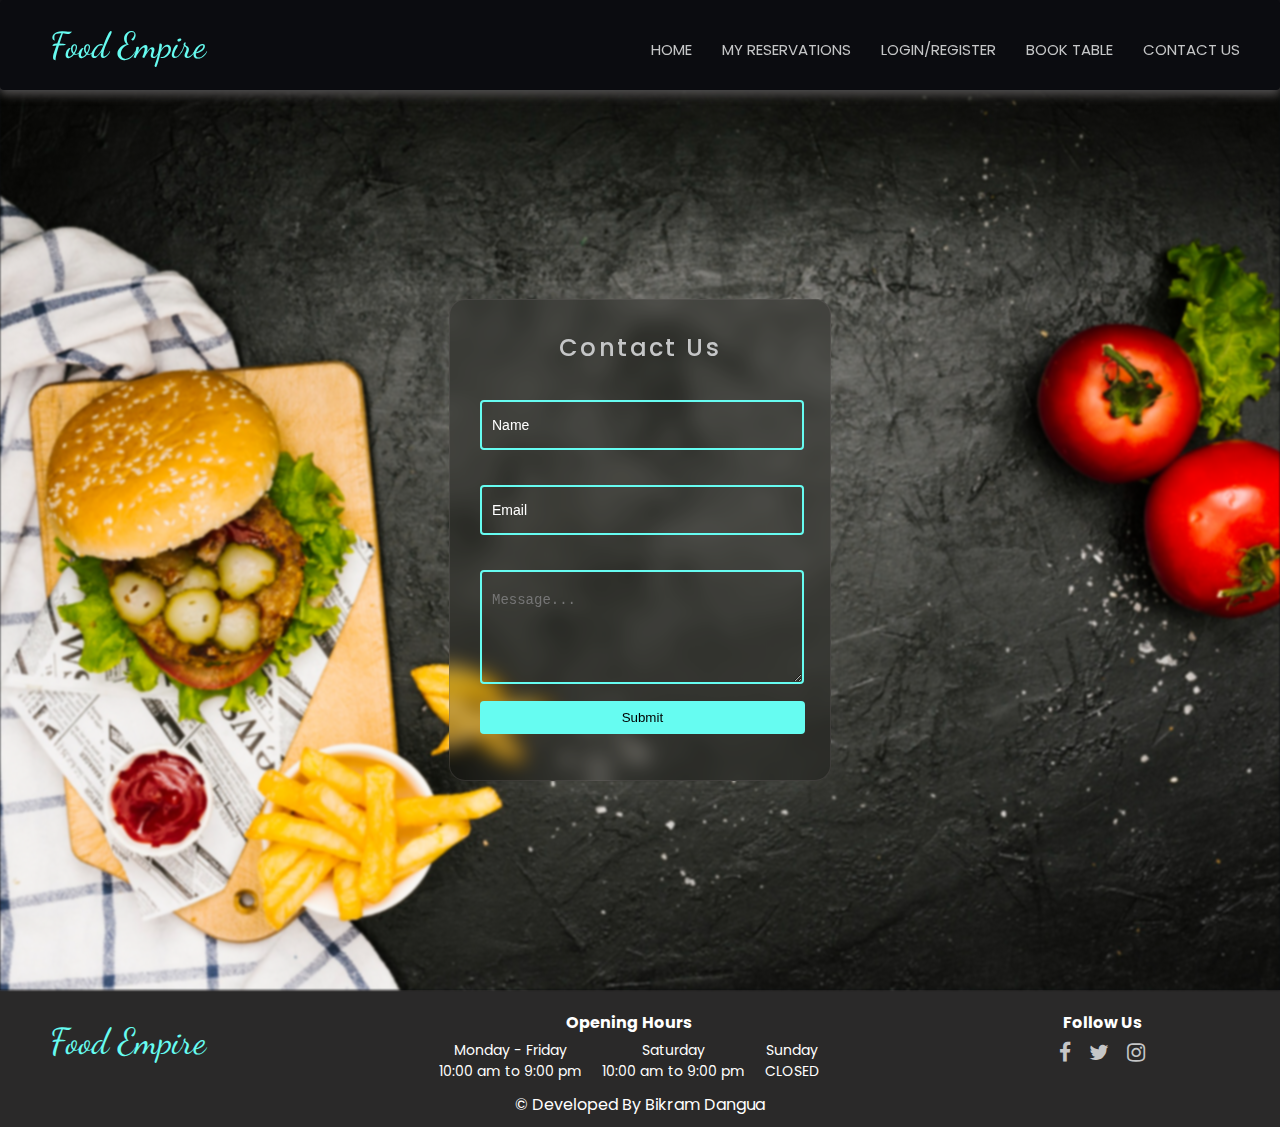
<file: contact.html>
<!DOCTYPE html>
<html lang="en">
<head>
    <meta charset="UTF-8">
    <meta name="viewport" content="width=device-width, initial-scale=1.0">
    <meta http-equiv='cache-control' content='no-cache'> 
    <meta http-equiv='expires' content='0'> 
    <meta http-equiv='pragma' content='no-cache'>
    <title>Contact Us</title>
    <link rel="stylesheet" href="style.css">
    <link rel="stylesheet" href="https://cdnjs.cloudflare.com/ajax/libs/font-awesome/4.7.0/css/font-awesome.min.css">
    <link rel="icon" type="image/x-icon" href="./images/favicon-32x32.png">
</head>
<body>
    <header class="top-area">
        <nav>
            <div class="navigation">
                <div class="img_container">
                    <a href=""><span>Food Empire</span></a>
                </div>
                <div id="navbar-menu">
                    <ul class="navbar">
                        <li class="nav-item "><a href="index.html">Home</a></li>
                        <li class="nav-item "><a href="./reservation.html">My Reservations</a></li>
                        <li class="nav-item" id="signin" ><a href="./login.html">Login/Register</a></li>
                        <li class="nav-item" id="signin" ><a href="./book.html">Book Table</a></li>
                        <li class="nav-item "><a href="./contact.html">Contact Us</a></li>
                    </ul>
                </div>
                <div class="nav-row">
                    <input type="checkbox" id="hamburger">
                    <label for="hamburger" class="hamburger" onclick="toggle()">
                        <span class="ham"></span>
                        <span class="ham"></span>
                        <span class="ham"></span>
                    </label>
                </div>
            </div>
        </nav>
    </header>
    <div class="contact_wrapper">
        <div class="contact_box box">
            <form action="">
                <h2>Contact Us</h2>
                <div class="inputBox">
                    <input type="text" required="required" placeholder="Name">
                </div>
                <div class="inputBox">
                    <input type="email" required="required" placeholder="Email">
                </div>
                <div class="inputBox">
                    <textarea name="" id="contact_msg" cols="25" rows="5" placeholder="Message..."></textarea>
                </div>
                <input type="submit" value="Submit">
            </form>
        </div>
    </div>
    <footer>
        <div class="footer_content">
            <div class="img_container">
                <a href=""><span>Food Empire</span></a>
            </div>
            <div class="hours">
                <h4>Opening Hours</h4>
                <div class="duration">
                    <div class="days">
                        Monday - Friday
                        <p>10:00 am to 9:00 pm</p>
                    </div>
                    <div class="days">
                        Saturday
                        <p>10:00 am to 9:00 pm</p>
                    </div>
                    <div class="days">
                        Sunday
                        <p>CLOSED</p>
                    </div>
                </div>
            </div>
            <div class="social">
                <h4>Follow Us</h4>
                <a href="#" class="fa fa-facebook fa-lg"></a>
                <a href="#" class="fa fa-twitter fa-lg"></a>
                <a href="#" class="fa fa-instagram fa-lg"></a>
            </div>
        </div>
        <div class="cright">&copy; Developed By Bikram Dangua</div>
    </footer>
    <script src="./scripts/index.js"></script>
</body>
</html>
</file>
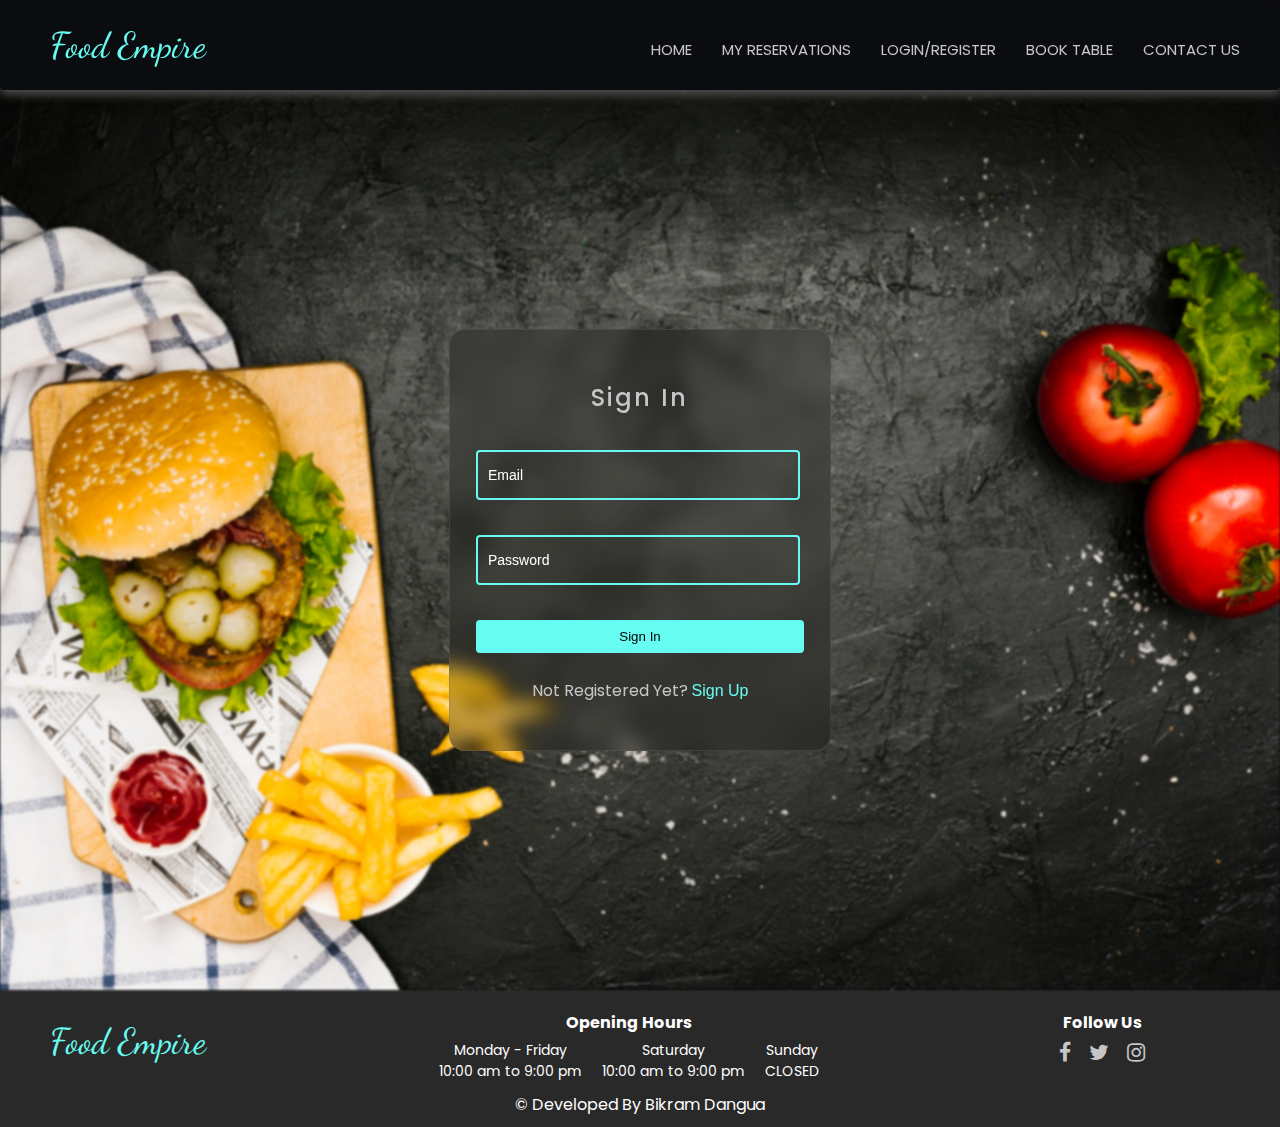
<file: login.html>
<!DOCTYPE html>
<html lang="en">
<head>
    <meta charset="UTF-8">
    <meta name="viewport" content="width=device-width, initial-scale=1.0">
    <meta http-equiv='cache-control' content='no-cache'> 
    <meta http-equiv='expires' content='0'> 
    <meta http-equiv='pragma' content='no-cache'>
    <title>Login</title>
    <link rel="stylesheet" href="style.css">
    <link rel="stylesheet" href="https://cdnjs.cloudflare.com/ajax/libs/font-awesome/4.7.0/css/font-awesome.min.css">
    <link rel="icon" type="image/x-icon" href="./images/favicon-32x32.png">
</head>
<body>
    <header class="login-top-area">
        <nav>
            <div class="navigation">
                <div class="img_container">
                    <a href=""><span>Food Empire</span></a>
                </div>
                <div id="navbar-menu">
                    <ul class="navbar">
                        <li class="nav-item "><a href="index.html">Home</a></li>
                        <li class="nav-item "><a href="./reservation.html">My Reservations</a></li>
                        <li class="nav-item" id="signin" ><a href="./login.html">Login/Register</a></li>
                        <li class="nav-item" id="signin" ><a href="./book.html">Book Table</a></li>
                        <li class="nav-item "><a href="./contact.html">Contact Us</a></li>
                    </ul>
                </div>
                <div class="nav-row">
                    <input type="checkbox" id="hamburger">
                    <label for="hamburger" class="hamburger" onclick="toggle()">
                        <span class="ham"></span>
                        <span class="ham"></span>
                        <span class="ham"></span>
                    </label>
                </div>
            </div>
        </nav>
    </header>
    <div class="login_wrapper">
        <!-- Hamburger Menu -->
        <div class="login_box box">
            <form action="">
                <h2>Sign In</h2>
                <div class="inputBox">
                    <input type="email" required="required" class="inputs" placeholder="Email">
                </div>
                <div class="inputBox">
                    <input type="password" required="required" class="inputs" placeholder="Password">
                </div>
                <input type="submit"  class="submitbtn" value="Sign In">
                <div class="signup">
                    Not Registered Yet? <a href="./register.html">Sign Up</a>
                </div>
            </form>
        </div>
    </div>

    <footer>
        <div class="footer_content">
            <div class="img_container">
                <a href=""><span>Food Empire</span></a>
            </div>
            <div class="hours">
                <h4>Opening Hours</h4>
                <div class="duration">
                    <div class="days">
                        Monday - Friday
                        <p>10:00 am to 9:00 pm</p>
                    </div>
                    <div class="days">
                        Saturday
                        <p>10:00 am to 9:00 pm</p>
                    </div>
                    <div class="days">
                        Sunday
                        <p>CLOSED</p>
                    </div>
                </div>
            </div>
            <div class="social">
                <h4>Follow Us</h4>
                <a href="#" class="fa fa-facebook fa-lg"></a>
                <a href="#" class="fa fa-twitter fa-lg"></a>
                <a href="#" class="fa fa-instagram fa-lg"></a>
            </div>
        </div>
        <div class="cright">&copy; Developed By Bikram Dangua</div>
    </footer>
    <script src="./scripts/index.js"></script>
    <script src="./scripts/login.js"></script>
</body>
</html>
</file>
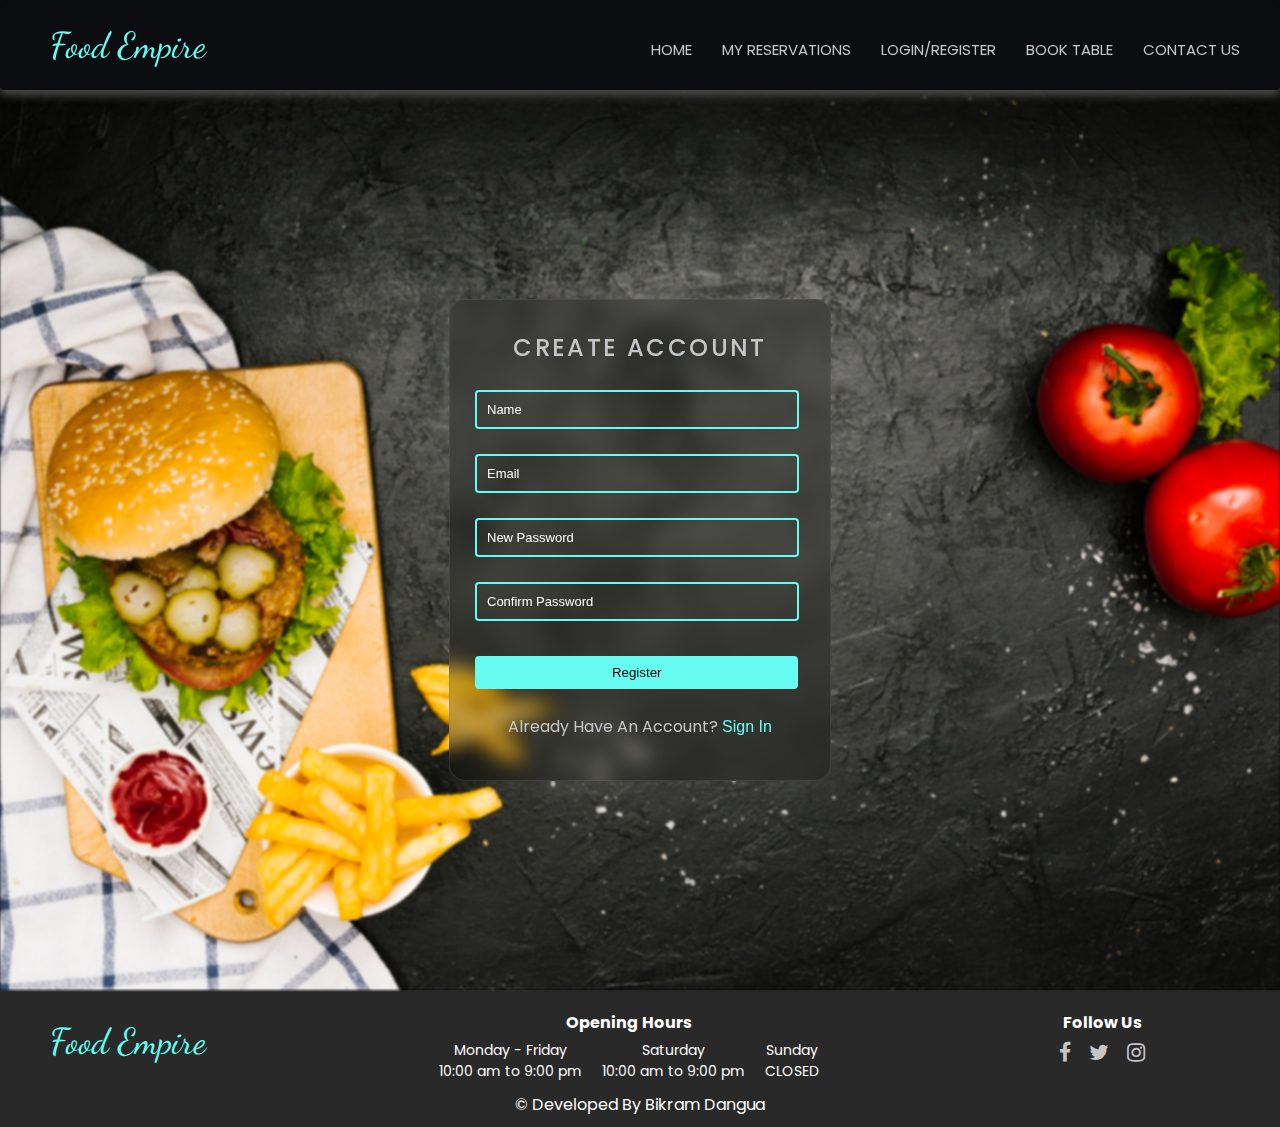
<file: register.html>
<!DOCTYPE html>
<html lang="en">
<head>
    <meta charset="UTF-8">
    <meta name="viewport" content="width=device-width, initial-scale=1.0">
    <meta http-equiv='cache-control' content='no-cache'> 
    <meta http-equiv='expires' content='0'> 
    <meta http-equiv='pragma' content='no-cache'>
    <title>Register</title>
    <link rel="stylesheet" href="style.css">
    <link rel="stylesheet" href="https://cdnjs.cloudflare.com/ajax/libs/font-awesome/4.7.0/css/font-awesome.min.css">
    <link rel="icon" type="image/x-icon" href="./images/favicon-32x32.png">
</head>
<body>
    <header class="top-area">
        <nav>
            <div class="navigation">
                <div class="img_container">
                    <a href=""><span>Food Empire</span></a>
                </div>
                <div id="navbar-menu">
                    <ul class="navbar">
                        <li class="nav-item "><a href="index.html">Home</a></li>
                        <li class="nav-item "><a href="./reservation.html">My Reservations</a></li>
                        <li class="nav-item" id="signin" ><a href="./login.html">Login/Register</a></li>
                        <li class="nav-item" id="signin" ><a href="./book.html">Book Table</a></li>
                        <li class="nav-item "><a href="./contact.html">Contact Us</a></li>
                    </ul>
                </div>
                <div class="nav-row">
                    <input type="checkbox" id="hamburger">
                    <label for="hamburger" class="hamburger" onclick="toggle()">
                        <span class="ham"></span>
                        <span class="ham"></span>
                        <span class="ham"></span>
                    </label>
                </div>
            </div>
        </nav>
    </header>
    <div class="register_wrapper">
        <div class="register_box box">
            <form action="">
                <h2>CREATE ACCOUNT</h2>
                <div class="inputBox">
                    <input type="text" required="required"  class="regdInputs" placeholder="Name">
                </div>
                <div class="inputBox">
                    <input type="email" required="required" class="regdInputs" placeholder="Email">
                </div>
                <div class="inputBox">
                    <input type="password" required="required"  class="regdInputs"placeholder="New Password">
                </div>
                <div class="inputBox">
                    <input type="password" required="required"  class="regdInputs"placeholder="Confirm Password">
                </div>
                
                <input type="submit" class="submitbtn2" id="submitbtn2" value="Register">
                <div class="signup">
                    Already Have An Account? <a href="./login.html">Sign In</a>
                </div>
            </form>
        </div>
    </div>
    <footer>
        <div class="footer_content">
            <div class="img_container">
                <a href=""><span>Food Empire</span></a>
            </div>
            <div class="hours">
                <h4>Opening Hours</h4>
                <div class="duration">
                    <div class="days">
                        Monday - Friday
                        <p>10:00 am to 9:00 pm</p>
                    </div>
                    <div class="days">
                        Saturday
                        <p>10:00 am to 9:00 pm</p>
                    </div>
                    <div class="days">
                        Sunday
                        <p>CLOSED</p>
                    </div>
                </div>
            </div>
            <div class="social">
                <h4>Follow Us</h4>
                <a href="#" class="fa fa-facebook fa-lg"></a>
                <a href="#" class="fa fa-twitter fa-lg"></a>
                <a href="#" class="fa fa-instagram fa-lg"></a>
            </div>
        </div>
        <div class="cright">&copy; Developed By Bikram Dangua</div>
    </footer>
    <script src="./scripts/index.js"></script>
    <script src="./scripts/register.js"></script>
</body>
</html>
</file>
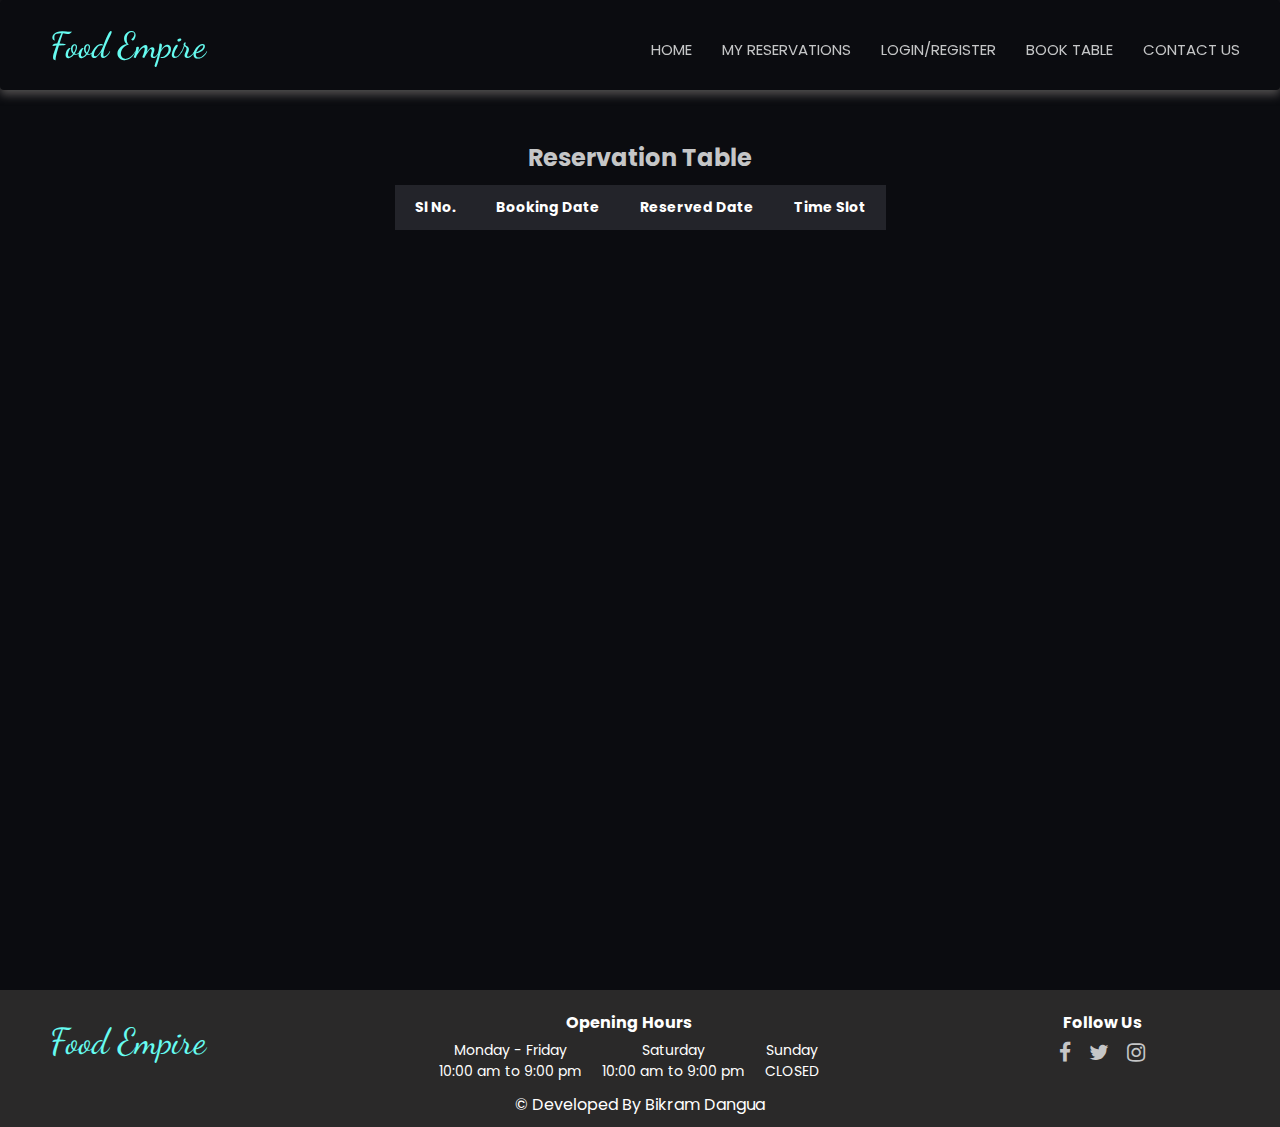
<file: reservation.html>
<!DOCTYPE html>
<html lang="en">
<head>
    <meta charset="UTF-8">
    <meta name="viewport" content="width=device-width, initial-scale=1.0">
    <meta http-equiv='cache-control' content='no-cache'> 
    <meta http-equiv='expires' content='0'> 
    <meta http-equiv='pragma' content='no-cache'>
    <title>My Reservations</title>
    <link rel="stylesheet" href="style.css">
    <link rel="stylesheet" href="https://cdnjs.cloudflare.com/ajax/libs/font-awesome/4.7.0/css/font-awesome.min.css">
    <link rel="icon" type="image/x-icon" href="./images/favicon-32x32.png">
</head>
<body>
    <header class="top-area">
        <nav>
            <div class="navigation">
                <div class="img_container">
                    <a href=""><span>Food Empire</span></a>
                </div>
                <div id="navbar-menu">
                    <ul class="navbar">
                        <li class="nav-item"><a href="index.html">Home</a></li>
                        <li class="nav-item"><a href="./reservation.html">My Reservations</a></li>
                        <li class="nav-item" id="signin" ><a href="./login.html">Login/Register</a></li>
                        <li class="nav-item" id="signin" ><a href="./book.html">Book Table</a></li>
                        <li class="nav-item"><a href="./contact.html">Contact Us</a></li>
                    </ul>
                </div>
                <div class="nav-row">
                    <input type="checkbox" id="hamburger">
                    <label for="hamburger" class="hamburger" onclick="toggle()">
                        <span class="ham"></span>
                        <span class="ham"></span>
                        <span class="ham"></span>
                    </label>
                </div>
            </div>
        </nav>
    </header>
    <div class="reserve_wrapper">
        <div class="table">
            <table>
                <caption>Reservation Table</caption>
                <thead>
                    <tr>
                        <th>Sl No.</th>
                        <th>Booking Date</th>
                        <th>Reserved Date</th>
                        <th>Time Slot</th>
                    </tr>
                </thead>
                <tbody class="tbody">
                    <!-- <tr>
                        <td>1</td>
                        <td>03-10-23</td>
                        <td>05-10-23</td>
                        <td>11:00am - 01:00pm</td>
                    </tr>
                    <tr>
                        <td>1</td>
                        <td>03-10-23</td>
                        <td>05-10-23</td>
                        <td>11:00am - 01:00pm</td>
                    </tr>
                    <tr>
                        <td>1</td>
                        <td>03-10-23</td>
                        <td>05-10-23</td>
                        <td>11:00am - 01:00pm</td>
                    </tr>
                    <tr>
                        <td>1</td>
                        <td>03-10-23</td>
                        <td>05-10-23</td>
                        <td>11:00am - 01:00pm</td>
                    </tr> -->
                </tbody>
            </table>
        </div>
    </div>
    <footer>
        <div class="footer_content">
            <div class="img_container">
                <a href=""><span>Food Empire</span></a>
            </div>
            <div class="hours">
                <h4>Opening Hours</h4>
                <div class="duration">
                    <div class="days">
                        Monday - Friday
                        <p>10:00 am to 9:00 pm</p>
                    </div>
                    <div class="days">
                        Saturday
                        <p>10:00 am to 9:00 pm</p>
                    </div>
                    <div class="days">
                        Sunday
                        <p>CLOSED</p>
                    </div>
                </div>
            </div>
            <div class="social">
                <h4>Follow Us</h4>
                <a href="#" class="fa fa-facebook fa-lg"></a>
                <a href="#" class="fa fa-twitter fa-lg"></a>
                <a href="#" class="fa fa-instagram fa-lg"></a>
            </div>
        </div>
        <div class="cright">&copy; Developed By Bikram Dangua</div>
    </footer>
    <script src="./scripts/index.js"></script>
    <script src="./scripts/myres.js"></script>
</body>
</html>
</file>
<file: style.css>
@import url('https://fonts.googleapis.com/css2?family=Poppins&display=swap');
@import url('https://fonts.googleapis.com/css2?family=Dancing+Script&display=swap');
/* primary-#1f2833,fonts-#c5c6c7,secondary-#66fcf1,#45a29e */
*{
    margin: 0;
    padding: 0;
}
body{
    font-family: "Poppins",sans-serif;
    background-color: #0b0c10;
    color: #c5c6c7;
    /* caret-color: #fff; */
}
/* ScrollBar */
html::-webkit-scrollbar {
    width: 5px;
}

html::-webkit-scrollbar-track {
    background: rgb(179, 177, 177);
    border-radius: 10px;
}

html::-webkit-scrollbar-thumb {
    background: #66fcf1;
    border-radius: 10px;
}

html::-webkit-scrollbar-thumb:active {
    background: rgb(68, 68, 68);
    border-radius: 10px;
}
.top-area{
    position: relative;
}
.navigation{
    display: flex;
    position: fixed;
    height: 90px;
    justify-content: space-between;
    align-items: center;
    width: 100%;
    top: 0;
    border-radius: 4px;
    box-shadow: 0px 5px 10px rgb(80, 78, 78);
    background-color: #0b0c10;
    z-index: 10;
}
.img_container{
    margin-left: 50px;
    font-family: 'Dancing Script', cursive;
}
.img_container a{
    text-decoration: none;
    color: #66fcf1;
    font-size: 36px;
}

#navbar-menu{
    height: 25px;
    margin: 8px 25px 0px
}
.navbar{
    display: flex;
}
.navbar li{
    list-style-type: none;
}
.navbar li a{
    padding: 0 15px;
    font-size: 15px;
    text-transform: uppercase;
    transition: 0.3s linear;
    text-decoration: none;
    color: #c5c6c7;
}
.navbar li a:hover{
    color: #66fcf1;
}

/* Hamburger Menu */
.nav-row{
    display: none;
}

.land{
    position: relative;
    height: 100vh;
    display: flex;
    flex-direction: column;
    justify-content: center;
    align-items: center;
}
.land::before{
    content: ' ';
    position: absolute;
    height: 100%;
    width: 100%;
    background: url(./images/bg-1.jpg) no-repeat;
    background-size: cover;
    z-index: -1;
    filter: blur(2px);
}
.land::after{
    content: ' ';
    position: absolute;
    height: 100%;
    width: 100%;
    background: #0b0c10;
    background-size: cover;
    z-index: -1;
    opacity: 0.5;
}
.content{
    display: flex;
    flex-direction: column;
    align-self: flex-end;
    margin: 80px 75px 0 0;
    row-gap: 20px;
    width: 540px;
    color: #fff;
}
.off{
    width: 205px;
    height: 38px;
    /* border:2px solid #66fcf1; */
    border-radius: 5px;
    text-align: center;
    padding-top: 10px;
    color: white;
    font-size: 18px;
    background-color: #165854;
}
.content .content-body h2{
    font-size: 74px;
    line-height: 1.2;
}
.content .content-body p{
    font-size: 18px;
    margin-top: 10px;
    line-height: 1.7;
}
.content a{
    width: 145px;
    padding: 5px 10px;
    border:2px solid #66fcf1;
    border-radius: 5px;
    background: linear-gradient(to right, #66fcf1 50%, transparent 50%);
    background-size: 200% 100%;
    background-position: right bottom;
    transition: all .5s ease-out;
    color: #c5c6c7;
    text-decoration: none;
    text-align: center;
    font-size: 18px;
}
.content a:hover{
    background-position: left bottom;
    color: #0b0c10;
    cursor: pointer;
}
.features{
    display: flex;
    gap: 20px;
    justify-content: center;
    margin: 10px auto 50px;
}
.feature{
    padding: 20px;
    display: flex;
    gap: 20px;
    transition: all 0.5s;
}
.feature:hover{
    transform: scale(1.0125);
    box-shadow: 2px 2px 2px rgb(141, 131, 131);
    border-radius: 3px;
}
.line{
    border: 1px solid #ccc;
    margin: 20px 0;
}


/* Swiper */
.menu-container{
    margin-top: 50px;
    padding: 50px 0 80px;
}
.menu-container h1{
    text-align: center;
    text-transform: uppercase;
    font-size: 36px;
    letter-spacing: 2px;
    margin-bottom: 30px;
}
.menu-container h2{
    font-weight: 700;
    color: #0b0c10;
}
.menu-container h4{
    font-weight: 600;
    color: #2a2929;
}
.slide-container{
    max-width: 1120px;
    width: 95%;
    padding: 80px 0;
  }
  .slide-content{
    margin: 0 40px;
    overflow: hidden;
    border-radius: 25px;
  }
  .card{
    border-radius: 25px;
    background-color: #c5c6c7;
  }
  .image-content,
  .card-content{
    display: flex;
    flex-direction: column;
    align-items: center;
    padding: 30px 14px;
  }
  .image-content{
    position: relative;
    row-gap: 5px;
    padding: 25px 0;
  }
  .overlay{
    position: absolute;
    left: 0;
    top: 0;
    height: 100%;
    width: 100%;
    background-color: #0a3532;
    border-radius: 25px 25px 0 25px;
  }
  .overlay::before,
  .overlay::after{
    content: '';
    position: absolute;
    right: 0;
    bottom: -40px;
    height: 40px;
    width: 40px;
    background-color: #0a3532;
  }
  .overlay::after{
    border-radius: 0 25px 0 0;
    background-color: #c5c6c7;
  }
  .card-image{
    position: relative;
    height: 150px;
    width: 200px;
    border-radius: 20px;
    background: #c5c6c7;
    padding: 3px;
  }
  .card-image .card-img{
    height: 100%;
    width: 100%;
    object-fit: cover;
    border-radius: 20px;
    filter: blur(0.5px);
    /* border: 3px solid #7800FF; */
  }
  .pro-name{
    font-size: 18px;
    font-weight: 500;
    color: #333;
  }
  .description{
    font-size: 14px;
    color: #707070;
    text-align: center;
  }
  .button{
    border: none;
    font-size: 16px;
    color: #FFF;
    padding: 8px 16px;
    background-color: #22706b;
    border-radius: 6px;
    margin: 14px;
    cursor: pointer;
    transition: all 0.3s ease;
  }
  .button:hover{
    background: #2f928b;
  }
  .button a{
    text-decoration: none;
    color: #fff;
  }
  .swiper-navBtn{
    color: #66fcf1;
    transition: color 0.3s ease;
  }
  .swiper-navBtn:hover{
    color: #2f928b;
  }
  .swiper-navBtn::before,
  .swiper-navBtn::after{
    font-size: 35px;
  }
  .swiper-button-next{
    right: 0;
  }
  .swiper-button-prev{
    left: 0;
  }
  .swiper-pagination-bullet{
    background-color: #66fcf1;
    opacity: 1;
  }
  .swiper-pagination-bullet-active{
    background-color: #0b0c10;
  }



footer {
    background-color: #2a2929;
    color: #fff;
    text-align: center;
    padding-bottom: 10px;
}
.footer_content{
    display: flex;
    justify-content: space-between;
    width: 90%;
    padding: 20px 0 10px;
}
.footer_content .img_container{
    padding-top: 10px;
}
.duration{
    display: flex;
    gap: 20px;
    font-size: 14px;
    margin-top: 5px;
}
.fa{
    text-decoration: none;
    color: #c5c6c7;
    margin: 10px 7px;
}

/* Contact CSS */
.contact_wrapper{
    display: flex;
    justify-content: center;
    align-items: center;
    height: 100vh;
    margin-top: 90px;
    position: relative;
}
.contact_wrapper::before{
    content: '';
    height: 100%;
    width: 100%;
    position: absolute;
    background: url(./images/bg-2.jpg) no-repeat;
    background-size: cover;
    filter: blur(1px);
}
.box{
    /* padding: 15px 0; */
    height: 480px;
    width: 380px;
    background: rgba(0, 0, 0, 0.2);
	border-radius: 16px;
	box-shadow: 0 4px 30px rgba(255, 255, 255, 0.058);
	backdrop-filter: blur(10px);
	-webkit-backdrop-filter: blur(10px);
	border: 1px solid rgba(108, 103, 103, 0.3);
    overflow: hidden;
}
.box form{
    /* background: #222; */
    padding: 30px;
    border-radius: 8px;
    z-index: 2;
    display: flex;
    flex-direction: column;
}
.box form h2{ 
    font-weight: 500;
    text-align: center;
    letter-spacing: 0.1em;
    /* margin-bottom: 10px; */
}
.box form .inputBox{
    width: 300px;
    margin-top: 35px;
}
.box form .inputBox input{
    width: 100%;
    padding: 15px 10px;
    background: transparent;
    border:2px solid #66fcf1;
    border-radius: 4px;
    outline: none;
    color: #fff;
    font-size: 14px;
}
.box form .inputBox input::placeholder{
    color: #fff;
}
.box form .iBox input::placeholder{
    color: #fff;
}
#contact_msg{
    width: 300px;
    border: 2px solid #66fcf1;
    border-radius: 4px;
    padding: 20px 10px 10px;
    background: transparent;
    color: #c5c6c7;
    outline: none;
    font-size: 14px;
}
.box form input[type="submit"]{
    border: none;
    outline: none;
    padding: 9px 25px;
    background: #66fcf1;
    cursor: pointer;
    width: 101.5%;
    border-radius: 4px;
    margin-top: 10px;
}

/* Login CSS */
.login_wrapper{
    display: flex;
    justify-content: center;
    align-items: center;
    height: 100vh;
    margin-top: 90px;
    position: relative;
}
.login_wrapper::before{
    content: '';
    height: 100%;
    width: 100%;
    position: absolute;
    background: url(./images/bg-2.jpg) no-repeat;
    background-size: cover;
    filter: blur(1px);
}
.login_box{
    height: 420px;
    /* position: absolute; */
    top: 150px;
}
.login_box form{
    padding: 50px 26px;
}
.login_box form input[type="submit"]{
    width: 100%;
    margin: 35px 0 25px;
}
.signup{
    text-align: center;
}
.signup a{
    text-decoration: none;
    color: #66fcf1;
    font-family: 'Franklin Gothic Medium', 'Arial Narrow', Arial, sans-serif;
}

/* Register */
.register_wrapper{
    display: flex;
    justify-content: center;
    align-items: center;
    height: 100vh;
    margin-top: 90px;
    position: relative;
}
.register_wrapper::before{
    content: '';
    height: 100%;
    width: 100%;
    position: absolute;
    background: url(./images/bg-2.jpg) no-repeat;
    background-size: cover;
    filter: blur(1px);
}
.register_box form{
    padding: 30px 25px;
}
.register_box form .inputBox{
    margin-top: 25px;
}
.register_box form .inputBox input{
    padding: 10px;
    font-size: 13px;
}
.register_box form input[type="submit"]{
    width: 98%;
    margin: 35px 0 25px;
}
.signup{
    text-align: center;
}
.signup a{
    text-decoration: none;
    color: #66fcf1;
    font-family: 'Franklin Gothic Medium', 'Arial Narrow', Arial, sans-serif;
}

/* BOOK TABLE */
.book_box{
    width: 430px;
    height: 460px;
    backdrop-filter: blur(50px);
	-webkit-backdrop-filter: blur(50px);
}
.book_box form{
    padding: 40px 25px 0;
}
.book_wrapper{
    display: flex;
    justify-content: center;
    align-items: center;
    height: 100vh;
    margin-top: 90px;
    position: relative;
}
.book_wrapper::before{
    content: '';
    height: 100%;
    width: 100%;
    position: absolute;
    background: url(./images/bktable.jpg) no-repeat;
    background-size: cover;
    filter: blur(5px);
}
.form_content{
    margin-top: 25px;
    font-size: 14px;
    display: grid;
    grid-template-columns: repeat(2,1fr);
    column-gap: 15px;
}
.form_content .iBox{
    display: flex;
    flex-direction: column;
    width: 150px;
    margin: 10px 0;
    row-gap: 7px;
    font-size: 13px;
}
.form_content .iBox input{
    width: 100%;
    padding: 10px;
    background: transparent;
    border:2px solid #66fcf1;
    border-radius: 4px;
    outline: none;
    color: #c5c6c7;
    font-size: 12px;
}
.form_content .iBox select{
    width: 115%;
    padding: 10px;
    background: transparent;
    border:2px solid #66fcf1;
    border-radius: 4px;
    outline: none;
    color: #c5c6c7;
    font-size: 12px;
    text-transform: uppercase;
}
.form_content .iBox select option{
    background-color: #0b0c10;
    text-transform: uppercase;
}
.book_box form input[type="date"]{
    text-transform: uppercase;
}
.book_box form input[type="submit"]{
    width: 98.5%;
    margin-top: 25px;
}

/* RESERVSTION */
.reserve_wrapper{
    display: flex;
    justify-content: center;
    align-items: start;
    min-height: 100vh;
    margin-top:90px ;
}
caption{
    font-weight: bold;
    font-size: 24px;
    text-align: center;
    color: #c5c6c7;
    margin-bottom: 10px;
}
table{
    margin-top: 50px;
    border-collapse: collapse;
    /* border: 2px solid #66fcf1; */
}
td,th{
    /* border: 2px solid #66fcf1; */
    text-align: center;
    padding: 12px 20px;
    font-size: 14px;
    white-space: nowrap;
}
thead th{
    width: 25%;
}
thead {
    background-color: #23242a;
    color: white;
}
tbody tr:nth-child(even){
    background-color: #165854;
    color: #c5c6c7;
}
tbody tr:nth-child(odd){
    background-color: #22706b;
    color: #c5c6c7;
}

/* Responsive Design */
@media(width <= 900px){
    .navigation{
        height: 10vh;
    }
    .img_container{
        margin-left: 25px;
    }
    .logo{
        font-size: 54px;
    }
    nav #navbar-menu ul{
        width: 100%;
        background: #0b0c10;
        position: absolute;
        top: 7vh;
        right: 0;
        z-index: 2;
        margin: 15px 0 10px;
    }
    nav ul li{
        display: block;
        margin-bottom: 10px;
        margin-left: 10px;
    }
    nav ul li:nth-child(6){
        padding-bottom: 15px;
    }
    .navbar li a{
        font-size: 16px;
        padding: 0 20px;
    }
    .nav-row{
        display:block;
        margin: 15px 25px 0 0;
    }
    .navbar{
        overflow: hidden;
        transition: 0.5s;
        flex-direction: column;
        padding-left: 80px;
    }
    label.hamburger{
        display: block;
        /* background: #0b0c10; */
        width: 40px;
        height: 80px;
        position: relative;
        cursor: pointer;
    }
    input#hamburger{
        display: none;
    }
    .ham{
        position: absolute;
        height: 4px;
        width: 75%;
        background-color: #66fcf1;
        transition: 1s;
    }
    .ham:nth-child(1){top: 13px;}
    .ham:nth-child(2){top: 26px;}
    .ham:nth-child(3){top: 39px;}
    #hamburger:checked + .hamburger .ham:nth-child(1){
        transform: translateY(13px) rotate(-45deg);
    }
    #hamburger:checked + .hamburger .ham:nth-child(2){
        opacity: 0;
    }
    #hamburger:checked + .hamburger .ham:nth-child(3){
        transform: translateY(-13px) rotate(45deg);
    }
    .land{
        flex-direction: row;
    }
    .content{
        text-align: center;
        margin: 0 10px 0 10px;
        align-self: center;
    }
    .content-body{
        margin: 15px 0 15px;
        line-height: 1.7;
    }
    .content .content-body h2{
        margin-bottom: 15px;
        font-size: 46px;
    }
    .content .content-body p{
        font-size: 16px;
    }
    .off{
        margin: auto;
    }
    .content a{
        margin: 10px auto;
    }
    .footer_content{
        margin: auto;
        flex-direction: column;
        row-gap: 10px;
        justify-content: center;
        align-items: center;
    }
    .login_wrapper{
        height: 88vh;
    }
    .register_wrapper{
        height: 88vh;
    }
    .contact_wrapper{
        height: 88vh;
    }
    .book_wrapper{
        height: 88vh;
    }
    .box{
        width: 80vw;
    }
    .box form .inputBox{
        width: 90%;
    }
    .register_box{
        height: 480px;
    }
    .signup{
        font-size: 14px;
    }
    #contact_msg{
        width: 100%;
    }
    .contact_box{
        height: 480px;
    }
    .box form input[type="submit"]{
        width: 100%;
    }
    .form_content .iBox{
        width: 75%;
        font-size: 9px;
    } 
    .form_content .iBox input{
        height: 13px;
    }
    .form_content .iBox select{
        width: 126%;
        font-size: 7px;
        height: 36px;
    } 
    td,th{
        font-size: 9px;
        padding:12px 6px;
        text-align: center;
    }
}
</file>
